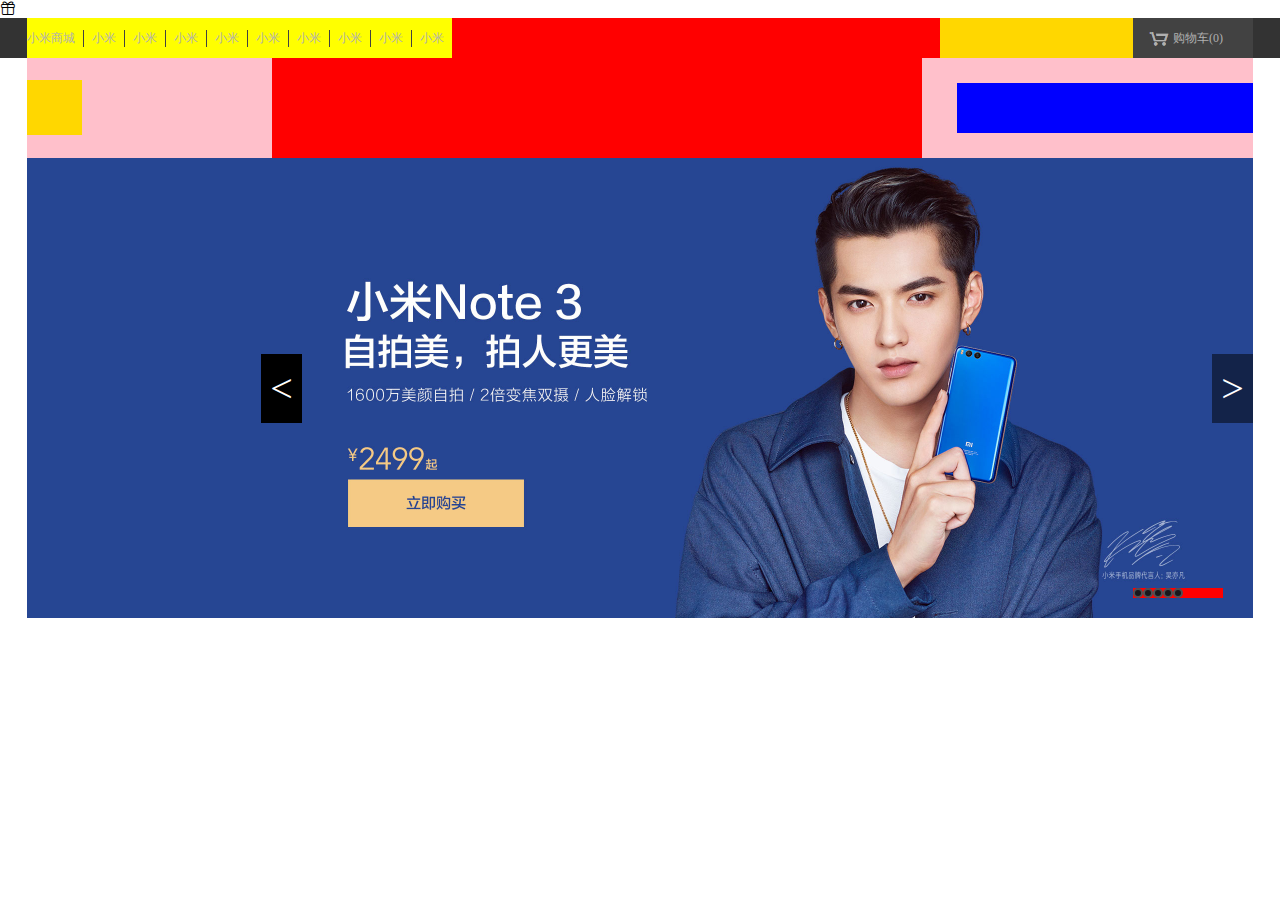
<file: index.html>
<!DOCTYPE html>
<html lang="en">
<head>
	<meta charset="UTF-8">
	<title>小米商城</title>
	<link rel="stylesheet" href="css/index.css">
    <link rel="stylesheet" href="iconfont/iconfont.css">
</head>
<body>
    <i class="iconfont icon-gift"></i>
    <!-- 头部开始 -->
    <div class="header">
		<div class="header-content">
			<ul class="header-left">
				<li><a href="">小米商城</a></li>
				<li><a href="">小米</a></li>
				<li><a href="">小米</a></li>
				<li><a href="">小米</a></li>
				<li><a href="">小米</a></li>
				<li><a href="">小米</a></li>
				<li><a href="">小米</a></li>
				<li><a href="">小米</a></li>
				<li><a href="">小米</a></li>
				<li><a href="">小米</a></li>
			</ul>
			<div class="header-right">
				<a href="" class="shopcar">
					<div class="gouwuche"></div>
					<div class="gouwuzi">购物车(0)</div>
				</a>
			</div>
		</div>
    </div>
    <!-- 头部结束 -->
    <!-- 导航开始 -->
    <div class="nav">
    	<a href="" class="nav-left">
    		
    	</a>
    	<ul class="nav-center"></ul>
    	<div class="nav-right"></div>
    </div>
    <!-- 导航结束 -->
    <!-- banner开始 -->
    <div class="banner">
    	<!-- 图片 -->
    	<ul class="banner-pic">
    		<li>
	    		<a href="">
	    		    <img src="img/banner.jpg" alt="">
	    		</a>
    		</li>
    		<li>
    			<a href="">
	    		    <img src="img/banner.jpg" alt="">
	    		</a>
    		</li>
    		<li>
    			<a href="">
	    		    <img src="img/banner.jpg" alt="">
	    		</a>
    		</li>
    		<li>
    			<a href="">
	    		    <img src="img/banner.jpg" alt="">
	    		</a>
    		</li>
    		<li>
    			<a href="">
	    		    <img src="img/banner.jpg" alt="">
	    		</a>
    		</li>
    		<li>
    			<a href="">
	    		    <img src="img/banner.jpg" alt="">
	    		</a>
    		</li>
    		<li>
    			<a href="">
	    		    <img src="img/banner.jpg" alt="">
	    		</a>
    		</li>
    	</ul>
    	<!-- 左把手 -->
    	<div class="banner-left">&lt;</div>
    	<div class="banner-right">&gt;</div>
    	<ul class="bth-list">
    		<li></li>
    		<li></li>
    		<li></li>
    		<li></li>
    		<li></li>
    	</ul>
    	
    </div>
    <!-- banner结束 -->

	<!-- 明星单品开始 -->
	
	<!-- 明星单品结束 -->
	<!-- 智能开始 -->
	
	<!-- 智能结束 -->
 
</body>
</html>
<!-- 一、去掉浏览器默认样式
*{
	margin:0;
	padding:0;
}
*是通用选择器，选中页面中所有标签
二、div水平居中
    margin:0 auto;
三、后代选择选择器
通过父元素选中子元素
格式：父元素 (空格) 子元素
:first-child
:nth-child(n)
:last-child -->
<!-- 四、去掉a标签下划线
a{
	text-decoration: none;
}
五、修改图片大小
选择器{
	display:block;
	width:100%;
	height:100%;
} -->
<!-- 一、margin-top的BUG
问题描述：给子元素加margin-top,父元素与子元素一起作用
条件：同时具备
1、子元素是第一个子元素
2、子元素没有加浮动
3、父元素没有加浮动
4、父元素没有内填充
5、父元素没有边框
解决办法：
1、用父元素padding-top去模拟子元素的margin-top
(给父元素加padding-top,改变父元素的高,删掉子元素margin-top)
2、给父元素加overflow:hidden; -->
<!-- 二、群组选择器
css样式一致时用
选择器,选择器{
	
} -->
<!-- 列表标签：
<ul>
	<li></li>
	<li></li>
</ul>
ul表示整个列表,li表示每个列表项
ul、li都是块标签
去掉装饰：list-style:none; -->

<!-- 实体：
&lt;  <
&gt;  >

圆：
border-radius:50%;

定位：
特点：脱离文档流
何时用：元素需要层叠时用
一、找父元素
    position:relative;
二、找子元素
    position:absolute;
三、调位置
    top bottom left right
特殊：
垂直居中：top:0;bottom:0;
          margin-top:auto;
          margin-bottom:auto;
水平居中:left:0;right:0;
         margin-left:auto;
         margin-right:auto;

透明度：
rgba(0,0,0,0.8);
a:表示透明度 0-1之间的小数
0表示透明，1表示不透明
数字越接近1越不透明，越接近0越透明
 -->
</file>
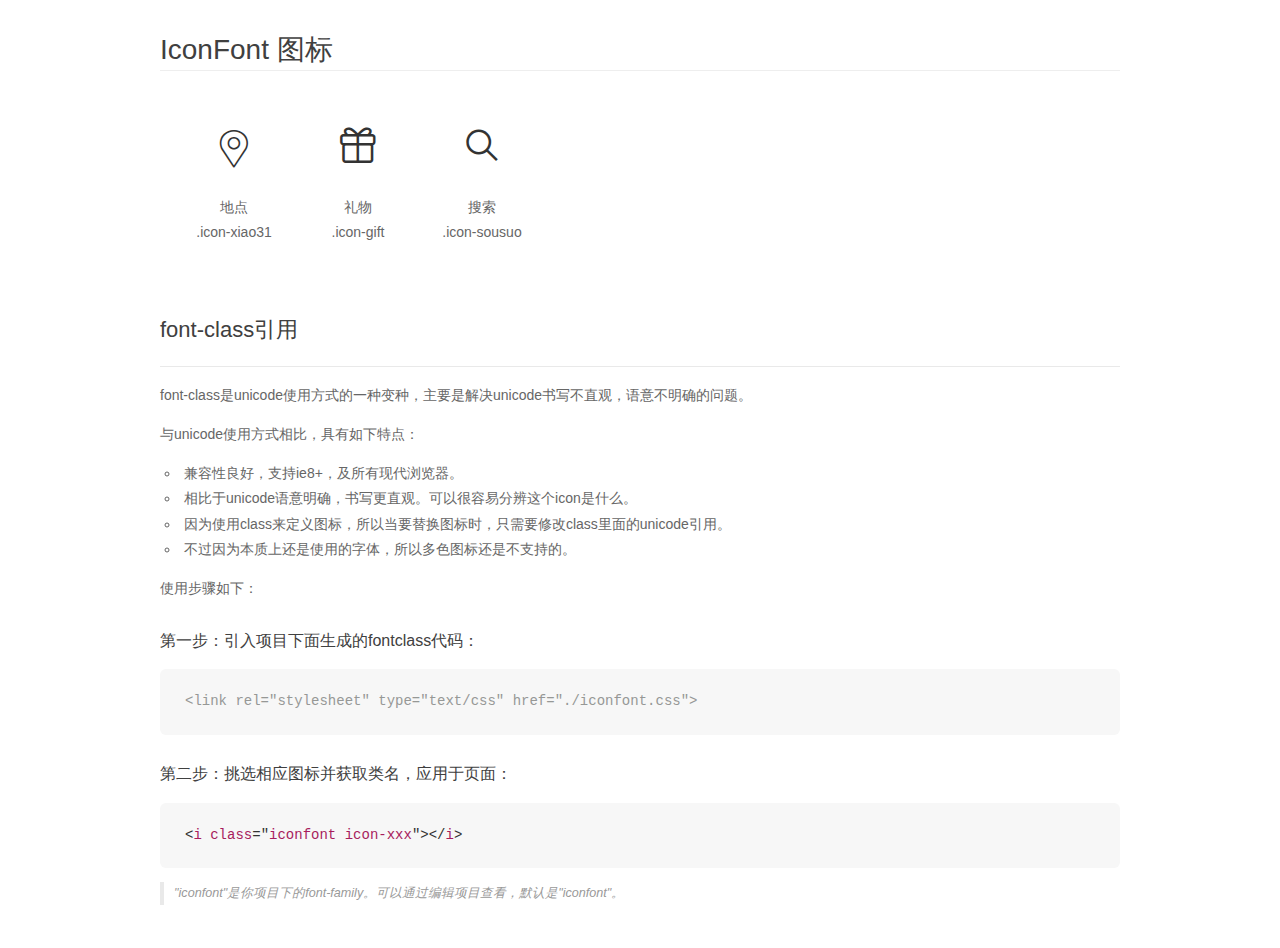
<file: iconfont/demo_fontclass.html>
<!DOCTYPE html>
<html>
<head>
    <meta charset="utf-8"/>
    <title>IconFont</title>
    <link rel="stylesheet" href="demo.css">
    <link rel="stylesheet" href="iconfont.css">
</head>
<body>
    <div class="main markdown">
        <h1>IconFont 图标</h1>
        <ul class="icon_lists clear">
            
                <li>
                <i class="icon iconfont icon-xiao31"></i>
                    <div class="name">地点</div>
                    <div class="fontclass">.icon-xiao31</div>
                </li>
            
                <li>
                <i class="icon iconfont icon-gift"></i>
                    <div class="name">礼物</div>
                    <div class="fontclass">.icon-gift</div>
                </li>
            
                <li>
                <i class="icon iconfont icon-sousuo"></i>
                    <div class="name">搜索</div>
                    <div class="fontclass">.icon-sousuo</div>
                </li>
            
        </ul>

        <h2 id="font-class-">font-class引用</h2>
        <hr>

        <p>font-class是unicode使用方式的一种变种，主要是解决unicode书写不直观，语意不明确的问题。</p>
        <p>与unicode使用方式相比，具有如下特点：</p>
        <ul>
        <li>兼容性良好，支持ie8+，及所有现代浏览器。</li>
        <li>相比于unicode语意明确，书写更直观。可以很容易分辨这个icon是什么。</li>
        <li>因为使用class来定义图标，所以当要替换图标时，只需要修改class里面的unicode引用。</li>
        <li>不过因为本质上还是使用的字体，所以多色图标还是不支持的。</li>
        </ul>
        <p>使用步骤如下：</p>
        <h3 id="-fontclass-">第一步：引入项目下面生成的fontclass代码：</h3>


        <pre><code class="lang-js hljs javascript"><span class="hljs-comment">&lt;link rel="stylesheet" type="text/css" href="./iconfont.css"&gt;</span></code></pre>
        <h3 id="-">第二步：挑选相应图标并获取类名，应用于页面：</h3>
        <pre><code class="lang-css hljs">&lt;<span class="hljs-selector-tag">i</span> <span class="hljs-selector-tag">class</span>="<span class="hljs-selector-tag">iconfont</span> <span class="hljs-selector-tag">icon-xxx</span>"&gt;&lt;/<span class="hljs-selector-tag">i</span>&gt;</code></pre>
        <blockquote>
        <p>"iconfont"是你项目下的font-family。可以通过编辑项目查看，默认是"iconfont"。</p>
        </blockquote>
    </div>
</body>
</html>
</file>
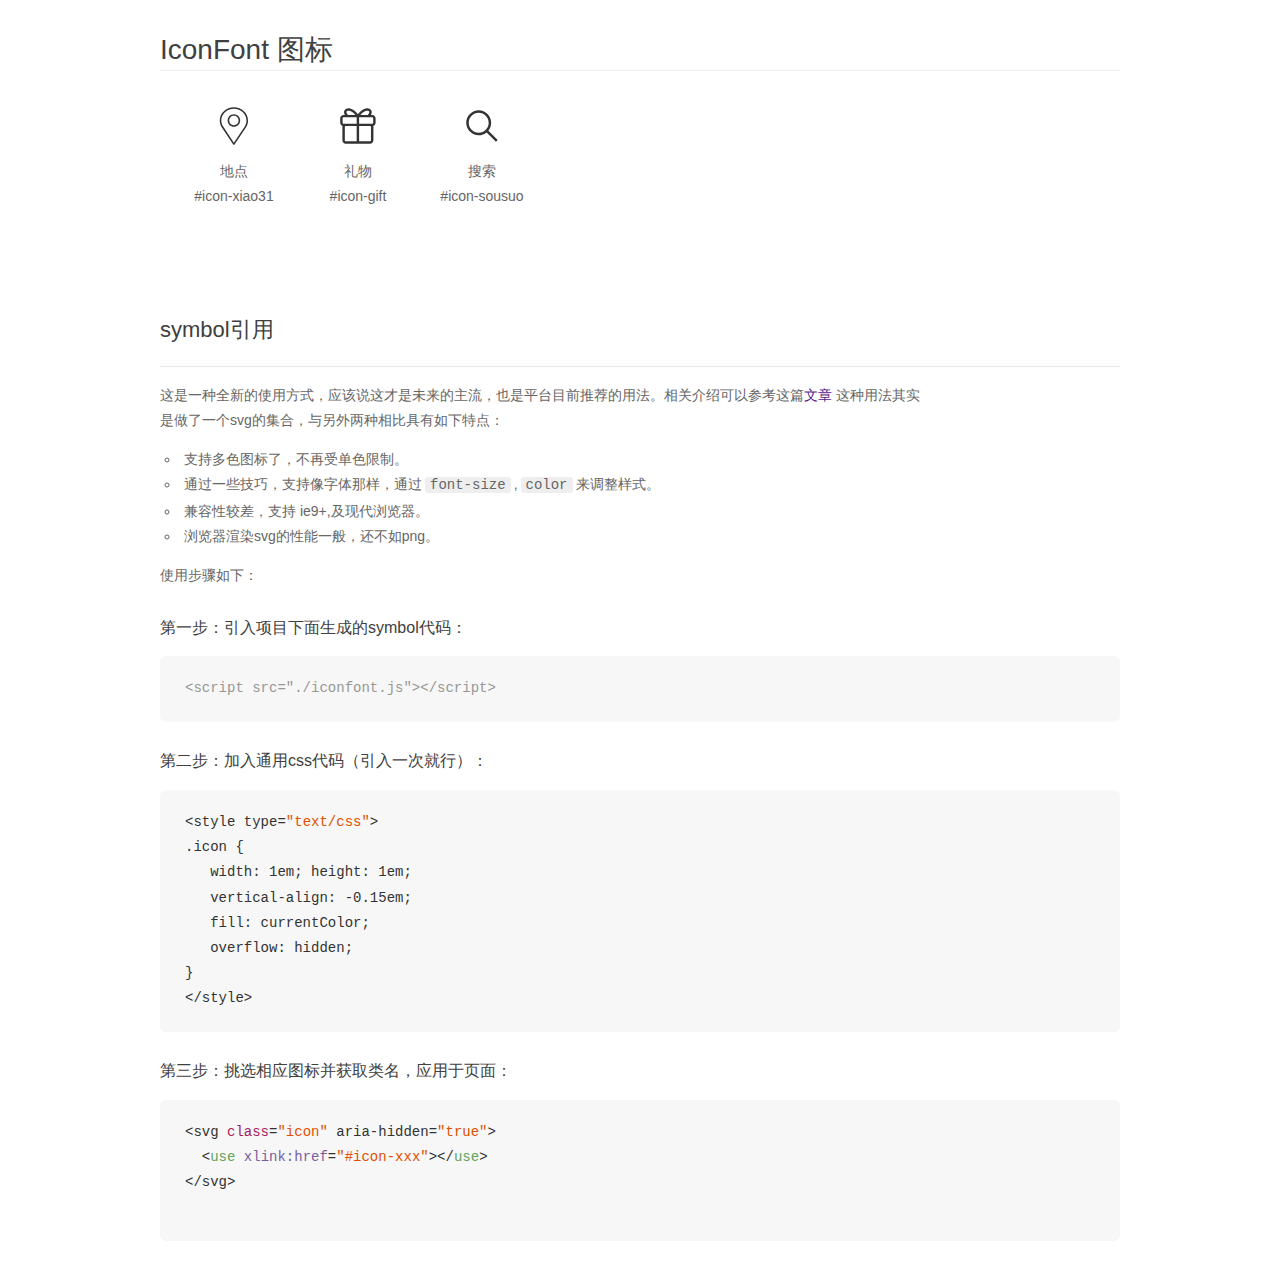
<file: iconfont/demo_symbol.html>
<!DOCTYPE html>
<html>
<head>
    <meta charset="utf-8"/>
    <title>IconFont</title>
    <link rel="stylesheet" href="demo.css">
    <script src="iconfont.js"></script>

    <style type="text/css">
        .icon {
          /* 通过设置 font-size 来改变图标大小 */
          width: 1em; height: 1em;
          /* 图标和文字相邻时，垂直对齐 */
          vertical-align: -0.15em;
          /* 通过设置 color 来改变 SVG 的颜色/fill */
          fill: currentColor;
          /* path 和 stroke 溢出 viewBox 部分在 IE 下会显示
             normalize.css 中也包含这行 */
          overflow: hidden;
        }

    </style>
</head>
<body>
    <div class="main markdown">
        <h1>IconFont 图标</h1>
        <ul class="icon_lists clear">
            
                <li>
                    <svg class="icon" aria-hidden="true">
                        <use xlink:href="#icon-xiao31"></use>
                    </svg>
                    <div class="name">地点</div>
                    <div class="fontclass">#icon-xiao31</div>
                </li>
            
                <li>
                    <svg class="icon" aria-hidden="true">
                        <use xlink:href="#icon-gift"></use>
                    </svg>
                    <div class="name">礼物</div>
                    <div class="fontclass">#icon-gift</div>
                </li>
            
                <li>
                    <svg class="icon" aria-hidden="true">
                        <use xlink:href="#icon-sousuo"></use>
                    </svg>
                    <div class="name">搜索</div>
                    <div class="fontclass">#icon-sousuo</div>
                </li>
            
        </ul>


        <h2 id="symbol-">symbol引用</h2>
        <hr>

        <p>这是一种全新的使用方式，应该说这才是未来的主流，也是平台目前推荐的用法。相关介绍可以参考这篇<a href="">文章</a>
        这种用法其实是做了一个svg的集合，与另外两种相比具有如下特点：</p>
        <ul>
          <li>支持多色图标了，不再受单色限制。</li>
          <li>通过一些技巧，支持像字体那样，通过<code>font-size</code>,<code>color</code>来调整样式。</li>
          <li>兼容性较差，支持 ie9+,及现代浏览器。</li>
          <li>浏览器渲染svg的性能一般，还不如png。</li>
        </ul>
        <p>使用步骤如下：</p>
        <h3 id="-symbol-">第一步：引入项目下面生成的symbol代码：</h3>
        <pre><code class="lang-js hljs javascript"><span class="hljs-comment">&lt;script src="./iconfont.js"&gt;&lt;/script&gt;</span></code></pre>
        <h3 id="-css-">第二步：加入通用css代码（引入一次就行）：</h3>
        <pre><code class="lang-js hljs javascript">&lt;style type=<span class="hljs-string">"text/css"</span>&gt;
.icon {
   width: <span class="hljs-number">1</span>em; height: <span class="hljs-number">1</span>em;
   vertical-align: <span class="hljs-number">-0.15</span>em;
   fill: currentColor;
   overflow: hidden;
}
&lt;<span class="hljs-regexp">/style&gt;</span></code></pre>
        <h3 id="-">第三步：挑选相应图标并获取类名，应用于页面：</h3>
        <pre><code class="lang-js hljs javascript">&lt;svg <span class="hljs-class"><span class="hljs-keyword">class</span></span>=<span class="hljs-string">"icon"</span> aria-hidden=<span class="hljs-string">"true"</span>&gt;<span class="xml"><span class="hljs-tag">
  &lt;<span class="hljs-name">use</span> <span class="hljs-attr">xlink:href</span>=<span class="hljs-string">"#icon-xxx"</span>&gt;</span><span class="hljs-tag">&lt;/<span class="hljs-name">use</span>&gt;</span>
</span>&lt;<span class="hljs-regexp">/svg&gt;
        </span></code></pre>
    </div>
</body>
</html>
</file>
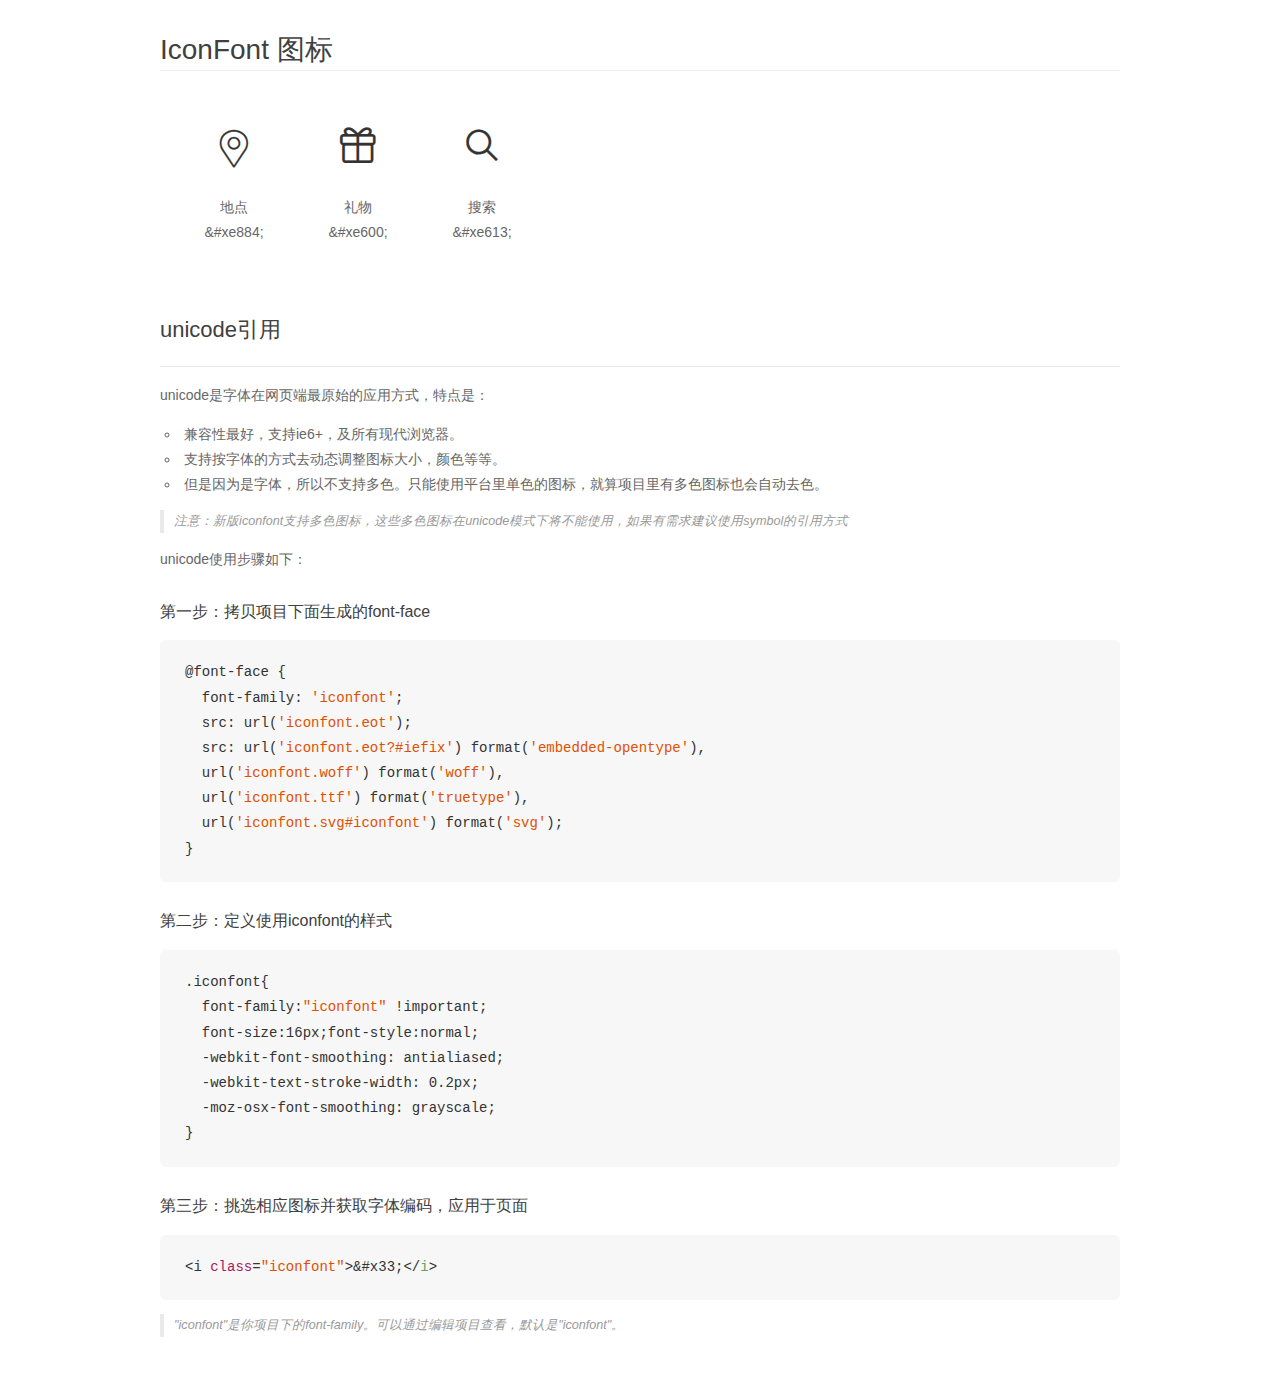
<file: iconfont/demo_unicode.html>
<!DOCTYPE html>
<html>
<head>
    <meta charset="utf-8"/>
    <title>IconFont</title>
    <link rel="stylesheet" href="demo.css">

    <style type="text/css">

        @font-face {font-family: "iconfont";
          src: url('iconfont.eot'); /* IE9*/
          src: url('iconfont.eot#iefix') format('embedded-opentype'), /* IE6-IE8 */
          url('iconfont.woff') format('woff'), /* chrome, firefox */
          url('iconfont.ttf') format('truetype'), /* chrome, firefox, opera, Safari, Android, iOS 4.2+*/
          url('iconfont.svg#iconfont') format('svg'); /* iOS 4.1- */
        }

        .iconfont {
          font-family:"iconfont" !important;
          font-size:16px;
          font-style:normal;
          -webkit-font-smoothing: antialiased;
          -webkit-text-stroke-width: 0.2px;
          -moz-osx-font-smoothing: grayscale;
        }

    </style>
</head>
<body>
    <div class="main markdown">
        <h1>IconFont 图标</h1>
        <ul class="icon_lists clear">
            
                <li>
                <i class="icon iconfont">&#xe884;</i>
                    <div class="name">地点</div>
                    <div class="code">&amp;#xe884;</div>
                </li>
            
                <li>
                <i class="icon iconfont">&#xe600;</i>
                    <div class="name">礼物</div>
                    <div class="code">&amp;#xe600;</div>
                </li>
            
                <li>
                <i class="icon iconfont">&#xe613;</i>
                    <div class="name">搜索</div>
                    <div class="code">&amp;#xe613;</div>
                </li>
            
        </ul>
        <h2 id="unicode-">unicode引用</h2>
        <hr>

        <p>unicode是字体在网页端最原始的应用方式，特点是：</p>
        <ul>
        <li>兼容性最好，支持ie6+，及所有现代浏览器。</li>
        <li>支持按字体的方式去动态调整图标大小，颜色等等。</li>
        <li>但是因为是字体，所以不支持多色。只能使用平台里单色的图标，就算项目里有多色图标也会自动去色。</li>
        </ul>
        <blockquote>
        <p>注意：新版iconfont支持多色图标，这些多色图标在unicode模式下将不能使用，如果有需求建议使用symbol的引用方式</p>
        </blockquote>
        <p>unicode使用步骤如下：</p>
        <h3 id="-font-face">第一步：拷贝项目下面生成的font-face</h3>
        <pre><code class="lang-js hljs javascript">@font-face {
  font-family: <span class="hljs-string">'iconfont'</span>;
  src: url(<span class="hljs-string">'iconfont.eot'</span>);
  src: url(<span class="hljs-string">'iconfont.eot?#iefix'</span>) format(<span class="hljs-string">'embedded-opentype'</span>),
  url(<span class="hljs-string">'iconfont.woff'</span>) format(<span class="hljs-string">'woff'</span>),
  url(<span class="hljs-string">'iconfont.ttf'</span>) format(<span class="hljs-string">'truetype'</span>),
  url(<span class="hljs-string">'iconfont.svg#iconfont'</span>) format(<span class="hljs-string">'svg'</span>);
}
</code></pre>
        <h3 id="-iconfont-">第二步：定义使用iconfont的样式</h3>
        <pre><code class="lang-js hljs javascript">.iconfont{
  font-family:<span class="hljs-string">"iconfont"</span> !important;
  font-size:<span class="hljs-number">16</span>px;font-style:normal;
  -webkit-font-smoothing: antialiased;
  -webkit-text-stroke-width: <span class="hljs-number">0.2</span>px;
  -moz-osx-font-smoothing: grayscale;
}
</code></pre>
        <h3 id="-">第三步：挑选相应图标并获取字体编码，应用于页面</h3>
        <pre><code class="lang-js hljs javascript">&lt;i <span class="hljs-class"><span class="hljs-keyword">class</span></span>=<span class="hljs-string">"iconfont"</span>&gt;&amp;#x33;<span class="xml"><span class="hljs-tag">&lt;/<span class="hljs-name">i</span>&gt;</span></span></code></pre>

        <blockquote>
        <p>"iconfont"是你项目下的font-family。可以通过编辑项目查看，默认是"iconfont"。</p>
        </blockquote>
    </div>


</body>
</html>
</file>
<file: css/index.css>
/* 通用选择器，去掉浏览器默认样式 */
*{
	margin: 0;
	padding: 0;
	list-style: none;
}
a{
	text-decoration: none;
}

/* 头部开始 */
.header{
	width: 100%;
	height: 40px;
	background: #333333;
}
.header-content{
	width: 1226px;
	height: 40px;
	background: red;
	margin: 0 auto;
}
.header-left{
	width: 425px;
	height: 40px;
	background: yellow;
	float: left;
}
.header-left li{
	float: left;
	font-size: 12px;
	padding: 0 8px;
	border-right: 1px solid #424242;
	margin-top: 12px;
	
}
.header-left li a{
	color: #b0b0b0;
}
.header-left li a:hover{
	color: #fff;
}
.header-left li:first-child{
	padding-left: 0px;
}
.header-left li:last-child{
	border-right: none;
}
.header-right{
	width: 313px;
	height: 40px;
	background: gold;
	float: right;
}
.shopcar{
	width: 120px;
	height: 40px;
	background: #424242;
	float: right;
}
.gouwuche{
	width: 20px;
	height: 14px;
	/* background: red; */
	float: left;
	margin-top: 14px;
	margin-left: 16px;
	background: url('../img/pic.png') no-repeat center center;
}
.gouwuzi{
   float: left;
   font-size: 12px;
   color: #b0b0b0;
   margin-top: 12px;
	margin-left: 4px;
}
.shopcar:hover{
	background: #fff;
}
.shopcar:hover .gouwuzi{
	color: #ff6700;
}
.shopcar:hover .gouwuche{
	background: url('../img/pic1.png') no-repeat center center;
}
/* 头部结束 */
/* 导航开始 */
.nav{
	width: 1226px;
	height: 100px;
	background: pink;
	margin: 0 auto;
}
.nav-left{
	width: 55px;
	height: 55px;
	background: gold;
	float: left;
	margin-top: 22px;
}
.nav-center{
	width: 650px;
	height: 100px;
	background: red;
	float: left;
	margin-left: 190px;

}
.nav-right{
	width: 296px;
	height: 50px;
	background: blue;
	float: right;
	margin-top: 25px;
}
/* 导航结束 */
/* banner开始 */
.banner{
	width: 1226px;
	height: 460px;
	background: pink;
	margin: 0 auto;
	position: relative;
}
.banner-pic{
	width: 1226px;
	height: 460px;
	background: red;
}
.banner-pic li{
	width: 1226px;
	height: 460px;
	background: yellowgreen;
	position: absolute;
	left: 0;
	top: 0;

}
.banner-pic li a,.banner-pic li a img{
	display: block;
	width: 100%;
	height: 100%;
}
.banner-left{
	width: 41px;
	height: 69px;
	background: #000;
	position: absolute;

	top: 0;
	bottom: 0;
	margin-top: auto;
	margin-bottom: auto;

	left: 234px;
	color: #fff;
	font-size: 40px;
	text-align: center;
	line-height: 69px;
	/* 鼠标样式：手型 */
	cursor: pointer;
}
.banner-right{
	width: 41px;
	height: 69px;
	background: rgba(0, 0, 0, 0.5);
	position: absolute;
	top: 0;
	bottom: 0;
	margin-top: auto;
	margin-bottom: auto;
	right: 0;
	color: #fff;
	font-size: 40px;
	text-align: center;
	line-height: 69px;
}
.bth-list{
	width: 90px;
	height: 10px;
	background: red;
	position: absolute;
	right: 30px;
	bottom: 20px;
}
.bth-list li{
	width: 6px;
	height: 6px;
	background: #17171c;
	border: 2px solid #4f4f53;

	border-radius: 50%;
	float: left;
}
/*banner结束 */
/* 明星单品开始 */
.danpin-box{
	width: 1226px;
	height: 340px;
	background: red;
	/* 使div水平居中 */
	margin: 0 auto;
}
.danpin-list{
	width: 234px;
	height: 339px;
	background: yellow;
	float: left;
	margin-right: 14px;
}
.danpin-box .danpin-list:last-child{
	margin-right: 0;
	border-top: 1px solid #00c0a5;
}
.danpin-box .danpin-list:first-child{
	border-top: 1px solid #ffac13;
}
.danpin-box .danpin-list:nth-child(2){
	border-top: 1px solid #83c44e;
}
.danpin-box .danpin-list:nth-child(3){
	border-top: 1px solid #2196f3;
}
.danpin-box .danpin-list:nth-child(4){
	border-top: 1px solid rgb(229, 57, 53);
}
.img-box{
	/* 转换为块标签 */
	display: block;
	width: 171px;
	height: 153px;
	background: pink;
	margin: 0 auto;
	margin-top: 40px;

}
.img-box img{
	display: block;
	width: 100%;
	height: 100%;
}
.word-box{
	width: 190px;
	height: 85px;
	background: pink;
	margin: 0 auto;
	margin-top: 33px;
	font-size: 12px;
	text-align: center;

}
/* 可以继承的：
font-  text- line- color */
.word1{
   color: #212121;  
}
.word2{
   color: #b0b0b0;
   margin-top: 11px;
}

/* 明星单品结束 */
/* 智能开始 */
.zhineng{
	/* 通屏 */
	width: 100%;
	height: 732px;
	background: #f5f5f5;
	margin-top: 40px;
	overflow: hidden;
}
.zhineng-content{
	width: 1226px;
	height: 654px;
	background: yellow;
	margin: 0 auto;
	margin-top: 78px;
}
.zhineng-top{
	width: 100%;
	height: 40px;
	background: pink;
}
.zhineng-bottom{
	width: 100%;
	height:614px;
	background: red; 
}
.zhineng-left{
	width: 234px;
	height: 614px;
	background: gold;
	float: left;
}
.zhineng-right{
	width: 978px;
	height: 614px;
	background: blue;
	float: right;
}
.zhineng-list{
	width: 234px;
	height: 300px;
	background: green;
	float: left;
	margin-right: 14px;
	margin-bottom: 14px;
}
.zhineng-right .zhineng-list:nth-child(4),.zhineng-right .zhineng-list:nth-child(8){
	margin-right: 0;
}

/* 智能结束 */
</file>
<file: iconfont/iconfont.css>
@font-face {font-family: "iconfont";
  src: url('iconfont.eot?t=1506672164111'); /* IE9*/
  src: url('iconfont.eot?t=1506672164111#iefix') format('embedded-opentype'), /* IE6-IE8 */
  url('[data-uri]') format('woff'),
  url('iconfont.ttf?t=1506672164111') format('truetype'), /* chrome, firefox, opera, Safari, Android, iOS 4.2+*/
  url('iconfont.svg?t=1506672164111#iconfont') format('svg'); /* iOS 4.1- */
}

.iconfont {
  font-family:"iconfont" !important;
  font-size:16px;
  font-style:normal;
  -webkit-font-smoothing: antialiased;
  -moz-osx-font-smoothing: grayscale;
}

.icon-xiao31:before { content: "\e884"; }

.icon-gift:before { content: "\e600"; }

.icon-sousuo:before { content: "\e613"; }
</file>
<file: iconfont/demo.css>
*{margin: 0;padding: 0;list-style: none;}
/*
KISSY CSS Reset
理念：1. reset 的目的不是清除浏览器的默认样式，这仅是部分工作。清除和重置是紧密不可分的。
2. reset 的目的不是让默认样式在所有浏览器下一致，而是减少默认样式有可能带来的问题。
3. reset 期望提供一套普适通用的基础样式。但没有银弹，推荐根据具体需求，裁剪和修改后再使用。
特色：1. 适应中文；2. 基于最新主流浏览器。
维护：玉伯<lifesinger@gmail.com>, 正淳<ragecarrier@gmail.com>
 */

/** 清除内外边距 **/
body, h1, h2, h3, h4, h5, h6, hr, p, blockquote, /* structural elements 结构元素 */
dl, dt, dd, ul, ol, li, /* list elements 列表元素 */
pre, /* text formatting elements 文本格式元素 */
form, fieldset, legend, button, input, textarea, /* form elements 表单元素 */
th, td /* table elements 表格元素 */ {
  margin: 0;
  padding: 0;
}

/** 设置默认字体 **/
body,
button, input, select, textarea /* for ie */ {
  font: 12px/1.5 tahoma, arial, \5b8b\4f53, sans-serif;
}
h1, h2, h3, h4, h5, h6 { font-size: 100%; }
address, cite, dfn, em, var { font-style: normal; } /* 将斜体扶正 */
code, kbd, pre, samp { font-family: courier new, courier, monospace; } /* 统一等宽字体 */
small { font-size: 12px; } /* 小于 12px 的中文很难阅读，让 small 正常化 */

/** 重置列表元素 **/
ul, ol { list-style: none; }

/** 重置文本格式元素 **/
a { text-decoration: none; }
a:hover { text-decoration: underline; }


/** 重置表单元素 **/
legend { color: #000; } /* for ie6 */
fieldset, img { border: 0; } /* img 搭车：让链接里的 img 无边框 */
button, input, select, textarea { font-size: 100%; } /* 使得表单元素在 ie 下能继承字体大小 */
/* 注：optgroup 无法扶正 */

/** 重置表格元素 **/
table { border-collapse: collapse; border-spacing: 0; }

/* 清除浮动 */
.ks-clear:after, .clear:after {
  content: '\20';
  display: block;
  height: 0;
  clear: both;
}
.ks-clear, .clear {
  *zoom: 1;
}

.main {
  padding: 30px 100px;
width: 960px;
margin: 0 auto;
}
.main h1{font-size:36px; color:#333; text-align:left;margin-bottom:30px; border-bottom: 1px solid #eee;}

.helps{margin-top:40px;}
.helps pre{
  padding:20px;
  margin:10px 0;
  border:solid 1px #e7e1cd;
  background-color: #fffdef;
  overflow: auto;
}

.icon_lists{
  width: 100% !important;

}

.icon_lists li{
  float:left;
  width: 100px;
  height:180px;
  text-align: center;
  list-style: none !important;
}
.icon_lists .icon{
  font-size: 42px;
  line-height: 100px;
  margin: 10px 0;
  color:#333;
  -webkit-transition: font-size 0.25s ease-out 0s;
  -moz-transition: font-size 0.25s ease-out 0s;
  transition: font-size 0.25s ease-out 0s;

}
.icon_lists .icon:hover{
  font-size: 100px;
}



.markdown {
  color: #666;
  font-size: 14px;
  line-height: 1.8;
}

.highlight {
  line-height: 1.5;
}

.markdown img {
  vertical-align: middle;
  max-width: 100%;
}

.markdown h1 {
  color: #404040;
  font-weight: 500;
  line-height: 40px;
  margin-bottom: 24px;
}

.markdown h2,
.markdown h3,
.markdown h4,
.markdown h5,
.markdown h6 {
  color: #404040;
  margin: 1.6em 0 0.6em 0;
  font-weight: 500;
  clear: both;
}

.markdown h1 {
  font-size: 28px;
}

.markdown h2 {
  font-size: 22px;
}

.markdown h3 {
  font-size: 16px;
}

.markdown h4 {
  font-size: 14px;
}

.markdown h5 {
  font-size: 12px;
}

.markdown h6 {
  font-size: 12px;
}

.markdown hr {
  height: 1px;
  border: 0;
  background: #e9e9e9;
  margin: 16px 0;
  clear: both;
}

.markdown p,
.markdown pre {
  margin: 1em 0;
}

.markdown > p,
.markdown > blockquote,
.markdown > .highlight,
.markdown > ol,
.markdown > ul {
  width: 80%;
}

.markdown ul > li {
  list-style: circle;
}

.markdown > ul li,
.markdown blockquote ul > li {
  margin-left: 20px;
  padding-left: 4px;
}

.markdown > ul li p,
.markdown > ol li p {
  margin: 0.6em 0;
}

.markdown ol > li {
  list-style: decimal;
}

.markdown > ol li,
.markdown blockquote ol > li {
  margin-left: 20px;
  padding-left: 4px;
}

.markdown code {
  margin: 0 3px;
  padding: 0 5px;
  background: #eee;
  border-radius: 3px;
}

.markdown pre {
  border-radius: 6px;
  background: #f7f7f7;
  padding: 20px;
}

.markdown pre code {
  border: none;
  background: #f7f7f7;
  margin: 0;
}

.markdown strong,
.markdown b {
  font-weight: 600;
}

.markdown > table {
  border-collapse: collapse;
  border-spacing: 0px;
  empty-cells: show;
  border: 1px solid #e9e9e9;
  width: 95%;
  margin-bottom: 24px;
}

.markdown > table th {
  white-space: nowrap;
  color: #333;
  font-weight: 600;

}

.markdown > table th,
.markdown > table td {
  border: 1px solid #e9e9e9;
  padding: 8px 16px;
  text-align: left;
}

.markdown > table th {
  background: #F7F7F7;
}

.markdown blockquote {
  font-size: 90%;
  color: #999;
  border-left: 4px solid #e9e9e9;
  padding-left: 0.8em;
  margin: 1em 0;
  font-style: italic;
}

.markdown blockquote p {
  margin: 0;
}

.markdown .anchor {
  opacity: 0;
  transition: opacity 0.3s ease;
  margin-left: 8px;
}

.markdown .waiting {
  color: #ccc;
}

.markdown h1:hover .anchor,
.markdown h2:hover .anchor,
.markdown h3:hover .anchor,
.markdown h4:hover .anchor,
.markdown h5:hover .anchor,
.markdown h6:hover .anchor {
  opacity: 1;
  display: inline-block;
}

.markdown > br,
.markdown > p > br {
  clear: both;
}


.hljs {
  display: block;
  background: white;
  padding: 0.5em;
  color: #333333;
  overflow-x: auto;
}

.hljs-comment,
.hljs-meta {
  color: #969896;
}

.hljs-string,
.hljs-variable,
.hljs-template-variable,
.hljs-strong,
.hljs-emphasis,
.hljs-quote {
  color: #df5000;
}

.hljs-keyword,
.hljs-selector-tag,
.hljs-type {
  color: #a71d5d;
}

.hljs-literal,
.hljs-symbol,
.hljs-bullet,
.hljs-attribute {
  color: #0086b3;
}

.hljs-section,
.hljs-name {
  color: #63a35c;
}

.hljs-tag {
  color: #333333;
}

.hljs-title,
.hljs-attr,
.hljs-selector-id,
.hljs-selector-class,
.hljs-selector-attr,
.hljs-selector-pseudo {
  color: #795da3;
}

.hljs-addition {
  color: #55a532;
  background-color: #eaffea;
}

.hljs-deletion {
  color: #bd2c00;
  background-color: #ffecec;
}

.hljs-link {
  text-decoration: underline;
}

pre{
  background: #fff;
}
</file>
